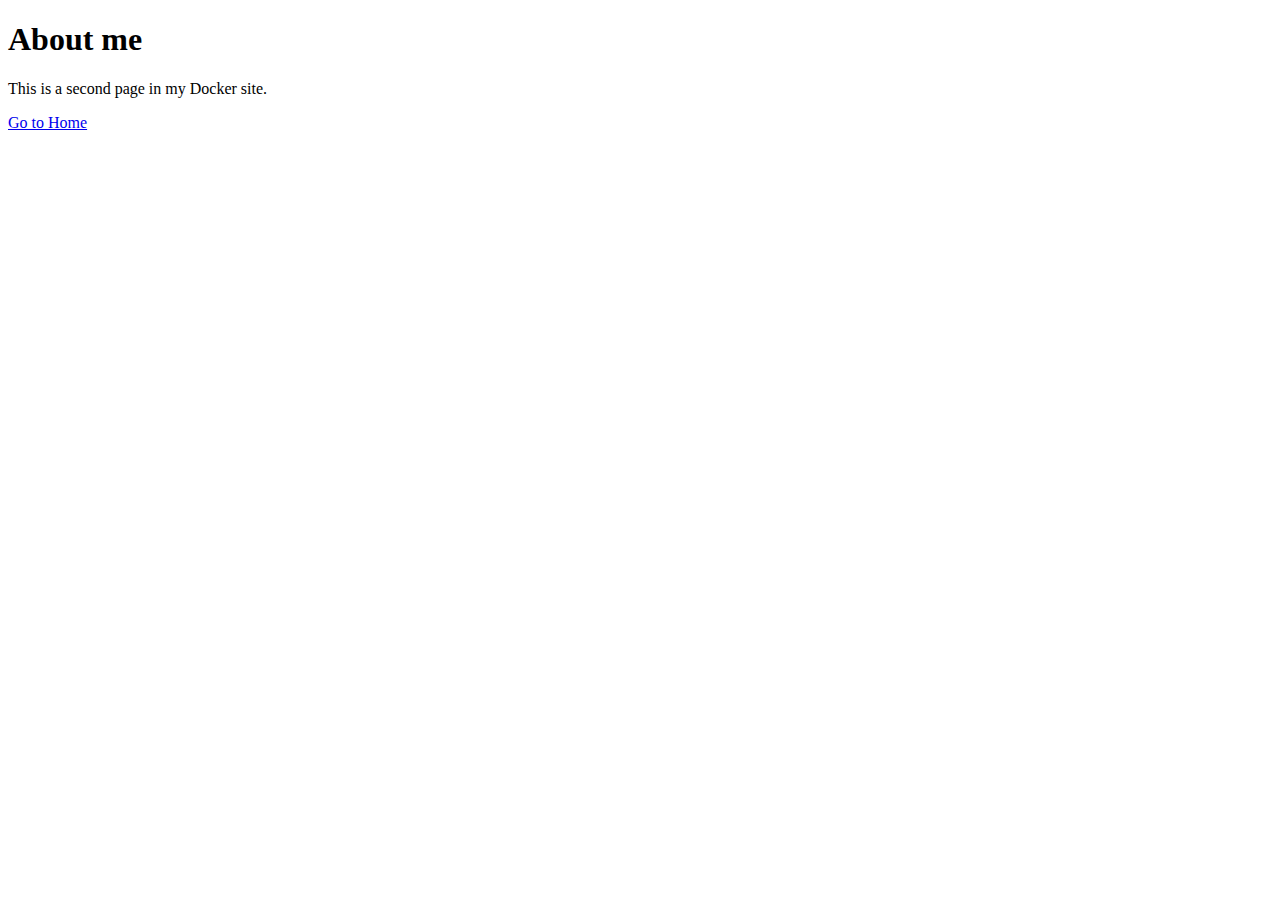
<file: nginx-lab/code/about.html>
<!DOCTYPE html>
<html>
<head>
    <title>About page</title>
</head>
<body>
    <h1>About me</h1>
    <p>This is a second page in my Docker site.</p>
    <a href="/">Go to Home</a>
</body>
</html>
</file>
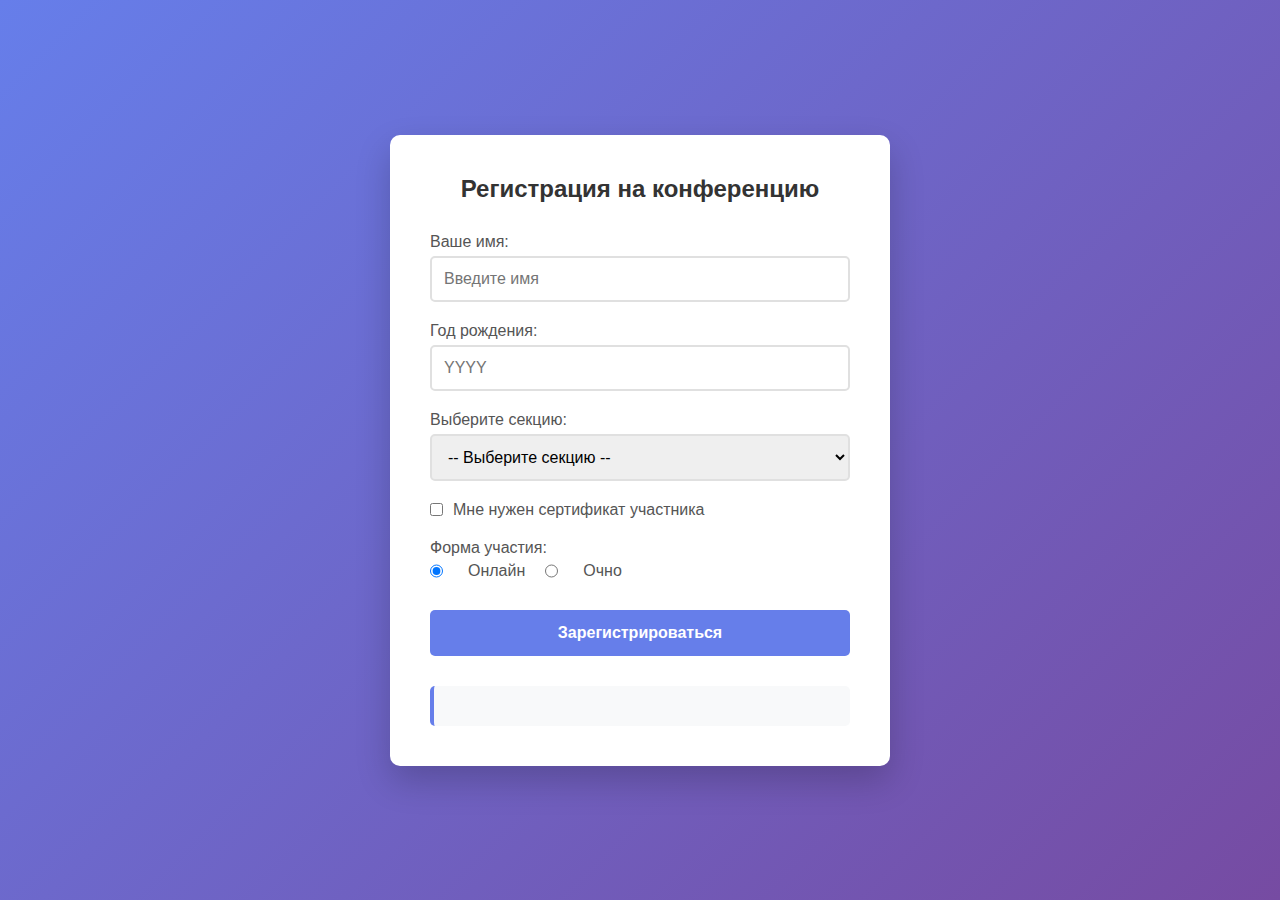
<file: laba2/nginx-lab/www/form.html>
<!DOCTYPE html>
<html lang="ru">
<head>
    <meta charset="UTF-8">
    <meta name="viewport" content="width=device-width, initial-scale=1.0">
    <title>Регистрация на конференцию</title>
    <link rel="stylesheet" href="style.css">
</head>
<body>
    <div class="container">
        <h1>Регистрация на конференцию</h1>
        
        <form id="conferenceForm">
            <div class="form-group">
                <label for="name">Ваше имя:</label>
                <input type="text" id="name" name="name" placeholder="Введите имя" required>
            </div>

            <div class="form-group">
                <label for="birthYear">Год рождения:</label>
                <input type="number" id="birthYear" name="birthYear" min="1920" max="2026" placeholder="YYYY" required>
            </div>

            <div class="form-group">
                <label for="section">Выберите секцию:</label>
                <select id="section" name="section" required>
                    <option value="">-- Выберите секцию --</option>
                    <option value="it">IT и программирование</option>
                    <option value="medicine">Медицина</option>
                    <option value="business">Бизнес</option>
                    <option value="science">Наука</option>
                </select>
            </div>

            <div class="form-group checkbox">
                <input type="checkbox" id="certificate" name="certificate">
                <label for="certificate">Мне нужен сертификат участника</label>
            </div>

            <div class="form-group">
                <label>Форма участия:</label>
                <div class="radio-group">
                    <input type="radio" id="online" name="participation" value="online" checked>
                    <label for="online">Онлайн</label>
                    
                    <input type="radio" id="offline" name="participation" value="offline">
                    <label for="offline">Очно</label>
                </div>
            </div>

            <button type="submit" id="submitBtn">Зарегистрироваться</button>
        </form>

        <div id="result" class="result-box"></div>
    </div>

    <script src="script.js"></script>
</body>
</html>
</file>
<file: laba2/nginx-lab/www/style.css>
/* Основные стили */
* {
    margin: 0;
    padding: 0;
    box-sizing: border-box;
    font-family: 'Segoe UI', Tahoma, Geneva, Verdana, sans-serif;
}

body {
    background: linear-gradient(135deg, #667eea 0%, #764ba2 100%);
    min-height: 100vh;
    display: flex;
    justify-content: center;
    align-items: center;
    padding: 20px;
}

/* Контейнер с анимацией появления (fade-in) */
.container {
    background: white;
    border-radius: 10px;
    box-shadow: 0 15px 35px rgba(0,0,0,0.2);
    padding: 40px;
    width: 100%;
    max-width: 500px;
    
    /* Анимация плавного появления */
    animation: fadeIn 1s ease-in-out;
}

@keyframes fadeIn {
    from {
        opacity: 0;
        transform: translateY(-20px);
    }
    to {
        opacity: 1;
        transform: translateY(0);
    }
}

h1 {
    color: #333;
    margin-bottom: 30px;
    text-align: center;
    font-size: 24px;
}

/* Стили для полей формы */
.form-group {
    margin-bottom: 20px;
}

label {
    display: block;
    margin-bottom: 5px;
    color: #555;
    font-weight: 500;
}

input[type="text"],
input[type="number"],
select {
    width: 100%;
    padding: 12px;
    border: 2px solid #e0e0e0;
    border-radius: 5px;
    font-size: 16px;
    transition: border-color 0.3s, box-shadow 0.3s;
}

input[type="text"]:focus,
input[type="number"]:focus,
select:focus {
    outline: none;
    border-color: #667eea;
    box-shadow: 0 0 10px rgba(102, 126, 234, 0.2);
}

/* Стили для чекбокса и радио */
.checkbox {
    display: flex;
    align-items: center;
}

.checkbox input {
    width: auto;
    margin-right: 10px;
}

.checkbox label {
    margin-bottom: 0;
}

.radio-group {
    display: flex;
    gap: 20px;
    margin-top: 5px;
}

.radio-group input[type="radio"] {
    margin-right: 5px;
}

.radio-group label {
    display: inline;
    margin-bottom: 0;
}

/* Стили для кнопки с hover-эффектом */
button {
    width: 100%;
    padding: 14px;
    background: #667eea;
    color: white;
    border: none;
    border-radius: 5px;
    font-size: 16px;
    font-weight: 600;
    cursor: pointer;
    transition: all 0.3s ease;
    margin-top: 10px;
}

button:hover {
    background: #764ba2;
    transform: translateY(-2px);
    box-shadow: 0 5px 15px rgba(102, 126, 234, 0.4);
}

/* Стили для блока с результатом */
.result-box {
    margin-top: 30px;
    padding: 20px;
    background: #f8f9fa;
    border-radius: 5px;
    border-left: 4px solid #667eea;
    transition: background-color 0.3s;
}

.result-box h3 {
    color: #333;
    margin-bottom: 10px;
}

.result-box p {
    margin: 5px 0;
    color: #555;
}

/* Адаптивность */
@media (max-width: 600px) {
    .container {
        padding: 20px;
    }
    
    .radio-group {
        flex-direction: column;
        gap: 10px;
    }
}
</file>
